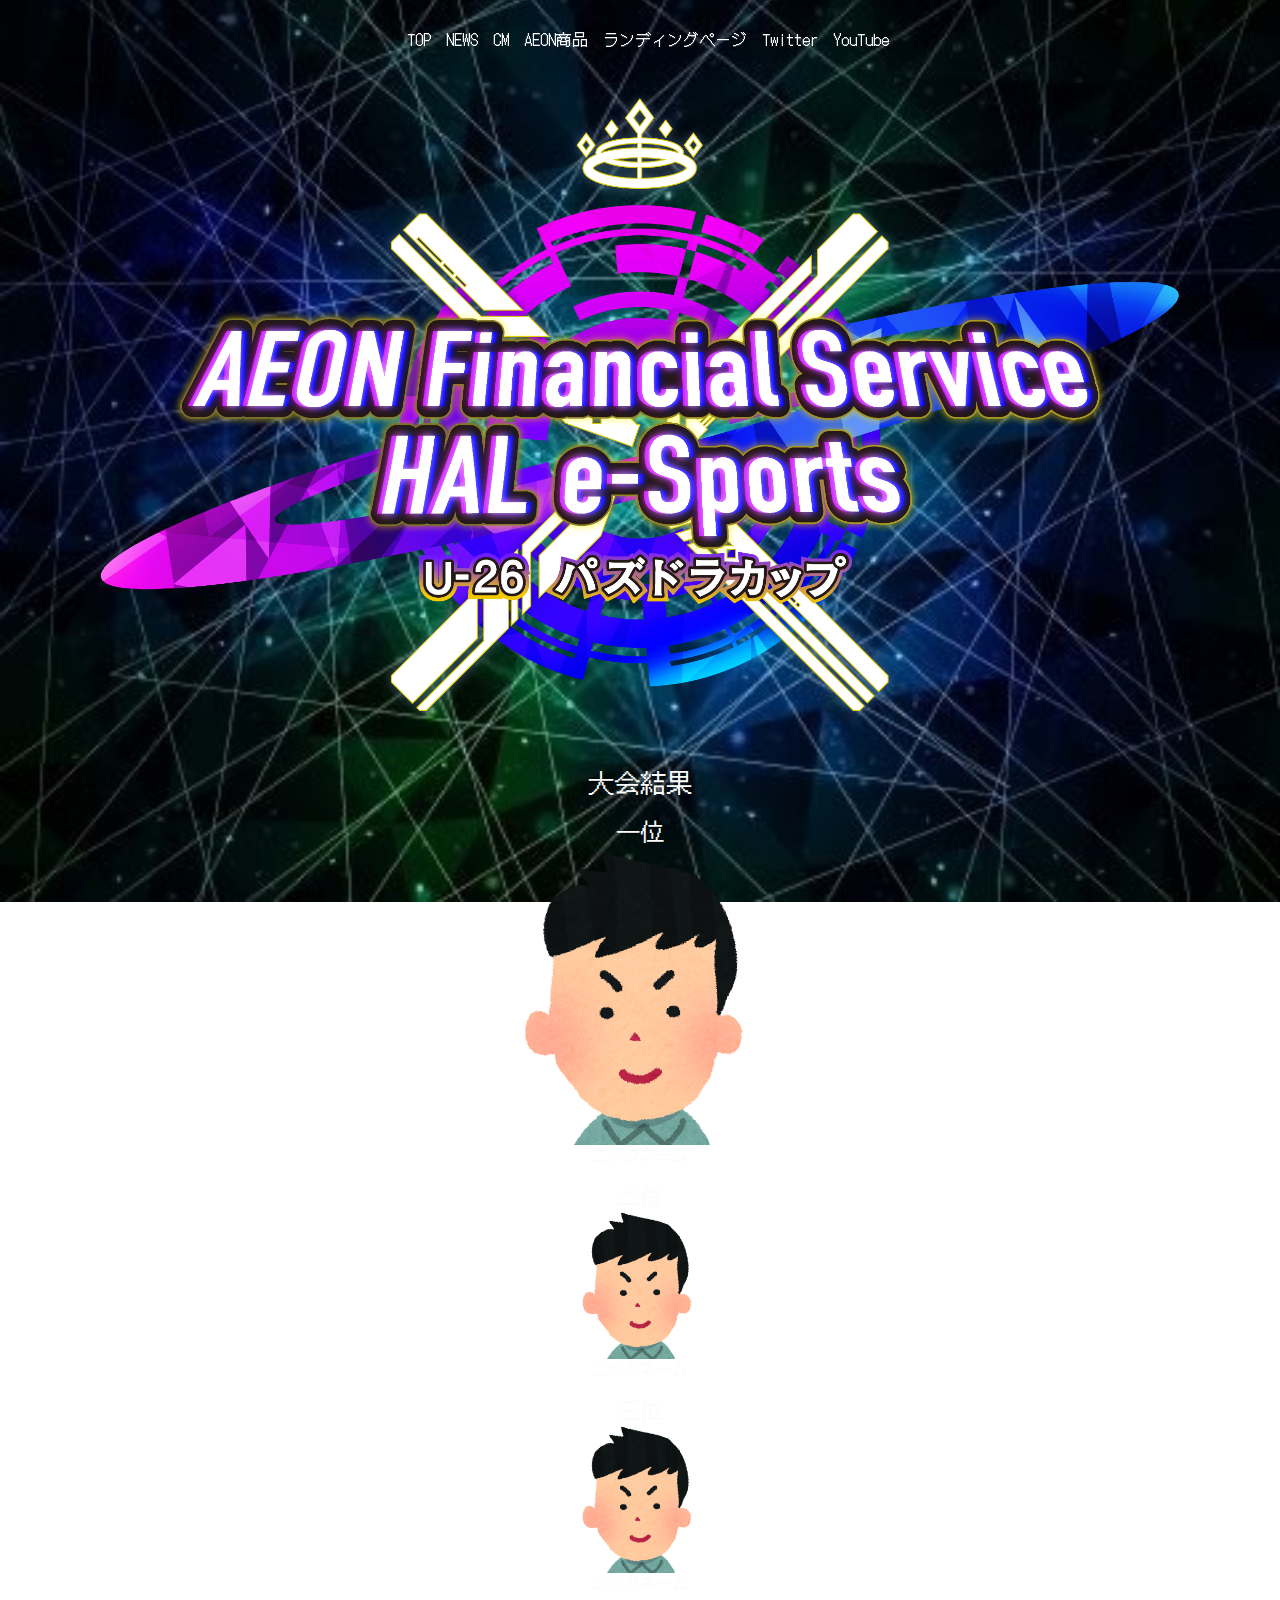
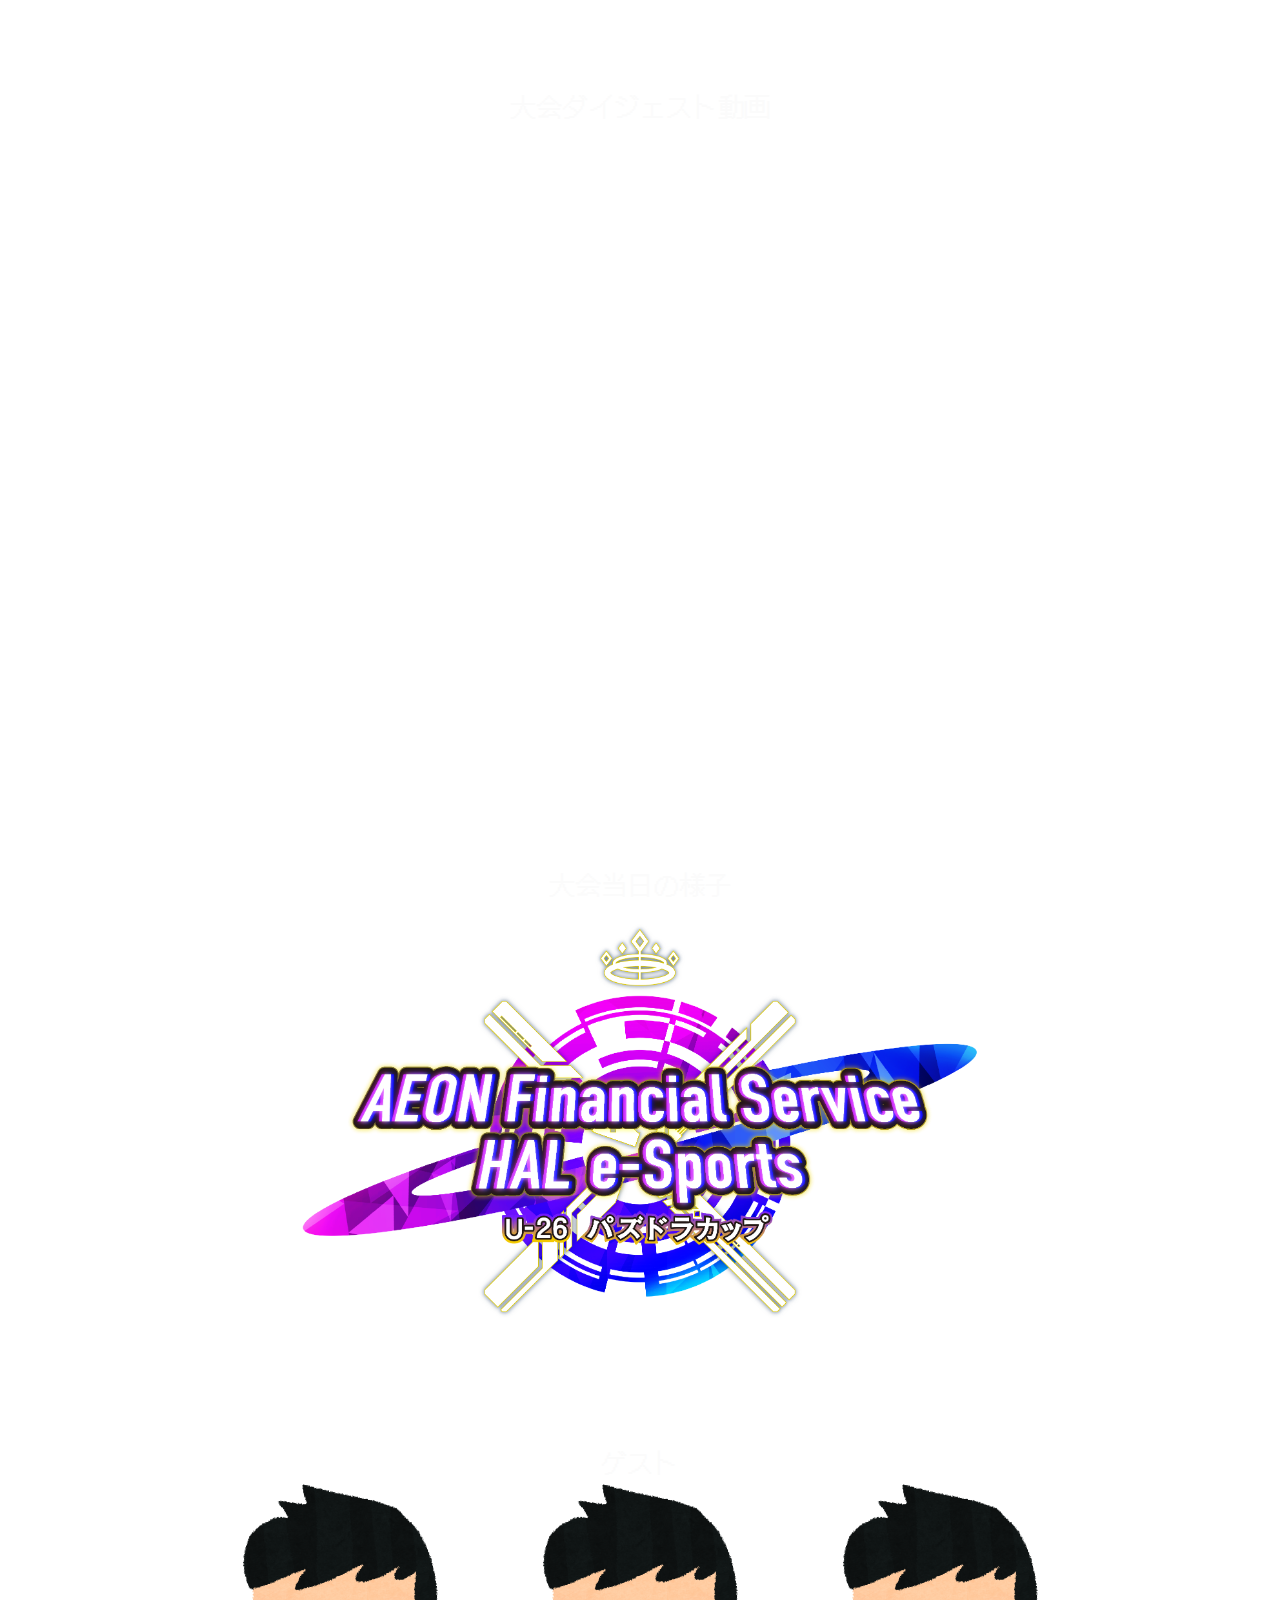
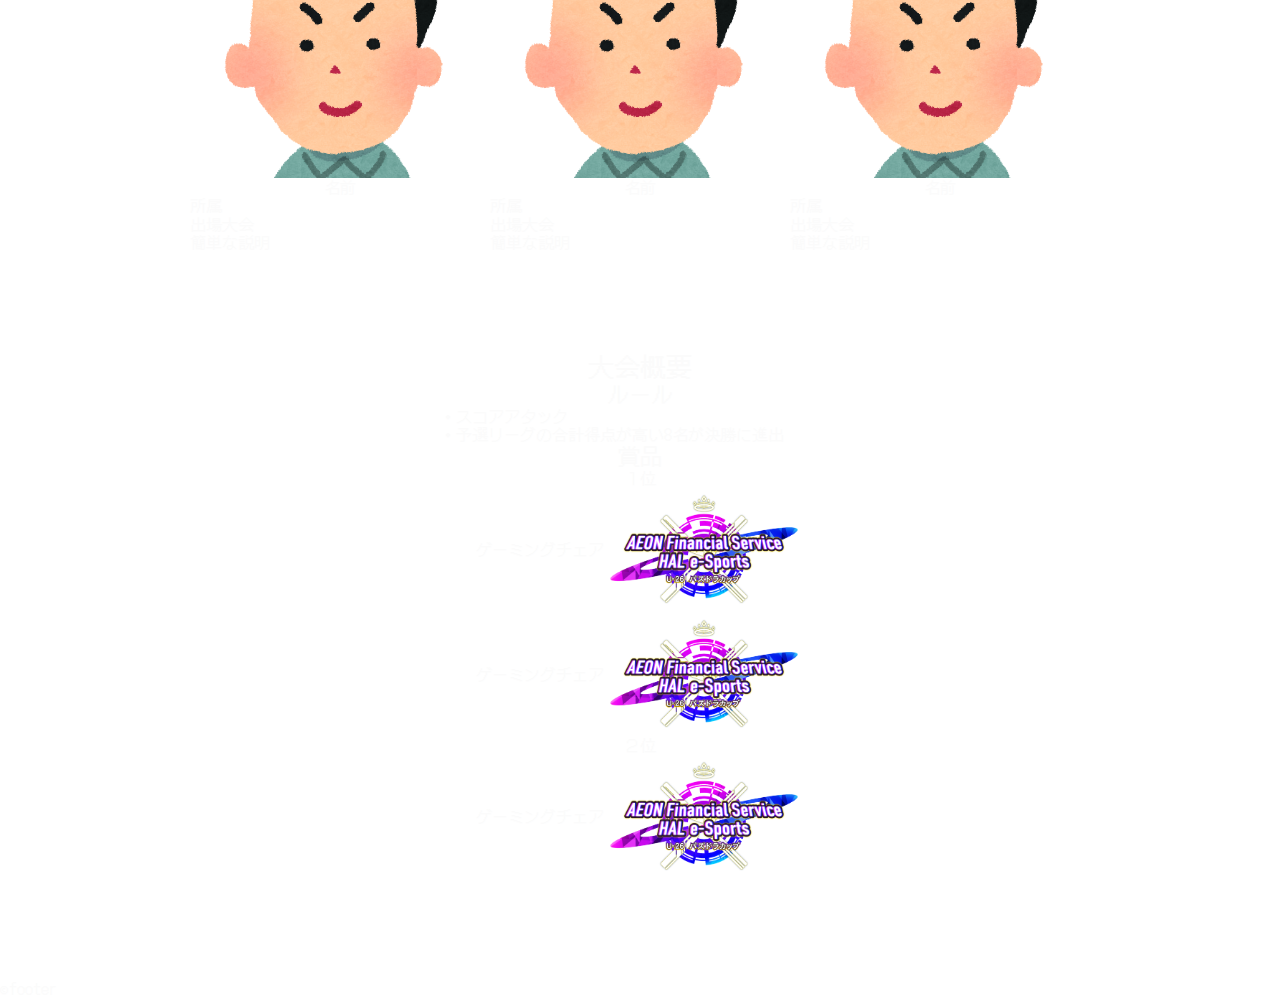
<file: prototypeHtml/index.html>
<!DOCTYPE html>
<html lang="ja">
<head>
    <meta charset="UTF-8">
    <meta http-equiv="X-UA-Compatible" content="IE=edge">
    <meta name="viewport" content="width=device-width, initial-scale=1.0 user-scalable=yes">
    <link rel="stylesheet" href="./css/destyle.css">
    <link rel="stylesheet" href="./css/style.css">
    <title>Aeon Financial Service U26 パズドラカップ</title>
</head>
<body>
    <div class="header">
        <nav class="nav_pc">
            <ul>
                <li><a href="./index.html">TOP</a></li>
                <li><a href="#">NEWS</a></li>
                <li><a href="./cm.html">CM</a></li>
                <li><a href="#">AEON商品</a></li>
                <li><a href="https://www.aeonfinancial.co.jp/esportsevent" target="_brank">ランディングページ</a></li>
                <li><a href="#">Twitter</a></li>
                <li><a href="#">YouTube</a></li>
            </ul>
        </nav>
    </div>
    <div class="content_wrap">
        <div class="main_visual">
            <h1><img src="./images/logo.png" alt="logo" class="logo_img"></h1>
        </div>
        <!---->
        <div class="kekka_wrap">
            <h1>大会結果</h1>
            <div class="kekka_1">
                <p class="rank1">一位</p>
                <img src="./images/youngman_25.png" alt="1位" class="kekkaimg_1">
                <p class="kekka_name">ニックネーム</p>
            </div>

            <div class="kekka_2">
                <p class="rank">二位</p>
                <img src="./images/youngman_25.png" alt="2位" class="kekkaimg">
                <p class="kekka_name">ニックネーム</p>
            </div>

            <div class="kekka_3">
                <p class="rank">三位</p>
                <img src="./images/youngman_25.png" alt="3位" class="kekkaimg">
                <p class="kekka_name">ニックネーム</p>
            </div>
        </div>
        <!---->
        <div class="digestmovie">
            <h1>大会ダイジェスト動画</h1>
            <div class="digestyoutube_wrap">
                <iframe width="560" height="315" 
                src="https://www.youtube.com/embed/Sq5QW3YqipM" 
                title="YouTube video player" 
                frameborder="0" 
                allow="accelerometer; autoplay; clipboard-write; 
                    encrypted-media; gyroscope; picture-in-picture" 
                allowfullscreen class="digestyoutube">
                </iframe>
            </div>
        </div>
        <!---->
        <div class="taikaipicture">
            <h1>大会当日の様子</h1>
            <img src="./images/logo.png" alt="Picture" class="touzitu_pic">
        </div>
        <!---->
        <div class="guest_wrap">
            <h1>ゲスト</h1>
            <div class="guest_flex">
                <div class="guest1">
                    <img src="./images/youngman_25.png" alt="guest1">
                    <p class="guest_name">名前</p>
                    <p class="guest_profile">所属<br>出場大会</p>
                    <p class="guest_syokai">簡単な説明</p>
                </div>
                <div class="guest2">
                    <img src="./images/youngman_25.png" alt="guest2">
                    <p class="guest_name">名前</p>
                    <p class="guest_profile">所属<br>出場大会</p>
                    <p class="guest_syokai">簡単な説明</p>
                </div>
                <div class="guest3">
                    <img src="./images/youngman_25.png" alt="guest3">
                    <p class="guest_name">名前</p>
                    <p class="guest_profile">所属<br>出場大会</p>
                    <p class="guest_syokai">簡単な説明</p>
                </div>
            </div>
        </div>
        <!---->
        <div class="gaiyou_wrap">
            <h1>大会概要</h1>
            <div class="gaiyou">
                <h2>ルール</h2>
                <p>・スコアアタック<br>・予選リーグの合計得点が高い8名が決勝に進出</p>
                <h2>賞品</h2>
                <h3>１位</h3>
                <div class="keihin_flex">
                    <p>ゲーミングチェア</p>
                    <img src="./images/logo.png" alt="keihin" class="keihin_img">
                </div>
                <div class="keihin_flex">
                    <p>ゲーミングチェア</p>
                    <img src="./images/logo.png" alt="keihin" class="keihin_img">
                </div>
                <h3>２位</h3>
                <div class="keihin_flex">
                    <p>ゲーミングチェア</p>
                    <img src="./images/logo.png" alt="keihin" class="keihin_img">
                </div>
            </div>
        </div>
        <!---->
    </div>
    <!---->
    <div class="footer">
        ©︎footer
    </div>
</body>
</html>
</file>
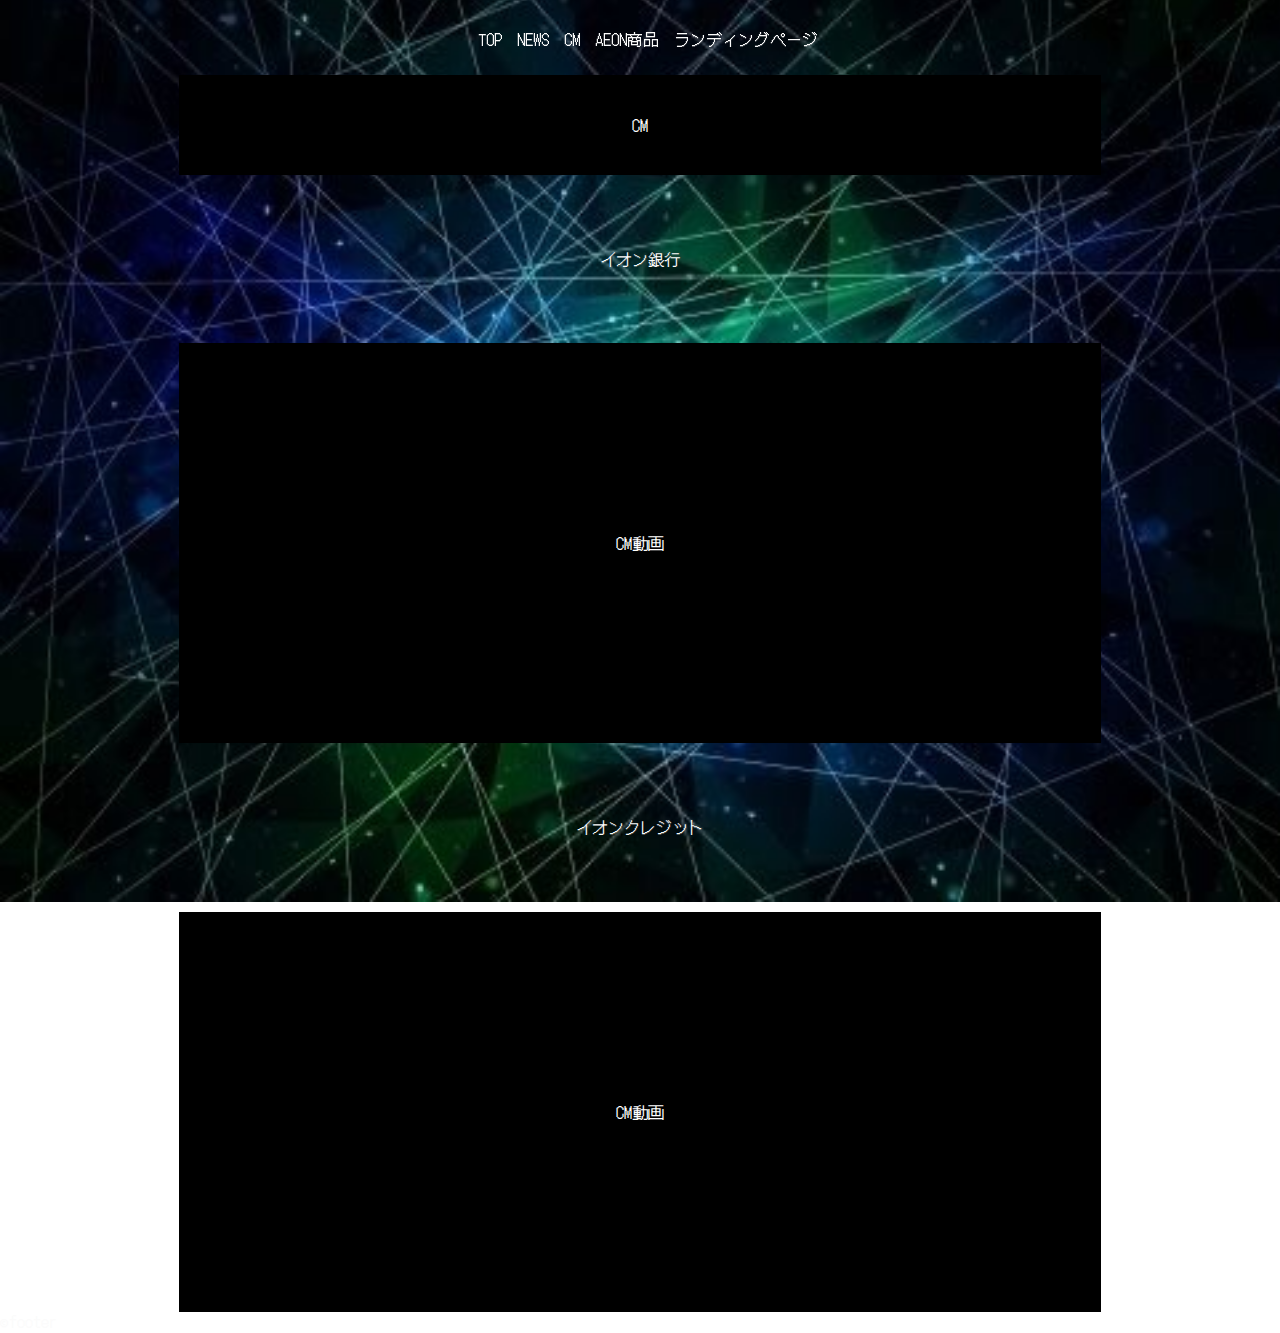
<file: prototypeHtml/cm.html>
<!DOCTYPE html>
<html lang="ja">
<head>
    <meta charset="UTF-8">
    <meta http-equiv="X-UA-Compatible" content="IE=edge">
    <meta name="viewport" content="width=device-width, initial-scale=1.0 user-scalable=yes">
    <link rel="stylesheet" href="./css/destyle.css">
    <link rel="stylesheet" href="./css/style.css">
    <link rel="stylesheet" href="./css/cmstyle.css">
    <title>Aeon Financial Service U26 パズドラカップ</title>
</head>
<body>
    <div class="header">
        <nav class="nav_pc">
            <ul>
                <li><a href="./index.html">TOP</a></li>
                <li><a href="#">NEWS</a></li>
                <li><a href="./cm.html">CM</a></li>
                <li><a href="#">AEON商品</a></li>
                <li><a href="https://www.aeonfinancial.co.jp/esportsevent" target="_brank">ランディングページ</a></li>
            </ul>
        </nav>
    </div>
    <div class="content_wrap">
        <div class="CM01">
            <h2>CM</h2>
        </div>
        <div class="movie">
            <h1 class="catch">イオン銀行</h1>
            <div class="CM02">
                <h2>CM動画</h2>
            </div>
            <h1 class="catch">イオンクレジット</h1>
            <div class="CM03">
                <h2>CM動画</h2>
            </div>
        </div>
    </div>
    <!---->
    <div class="footer">
        ©︎footer
    </div>
</body>
</html>
</file>
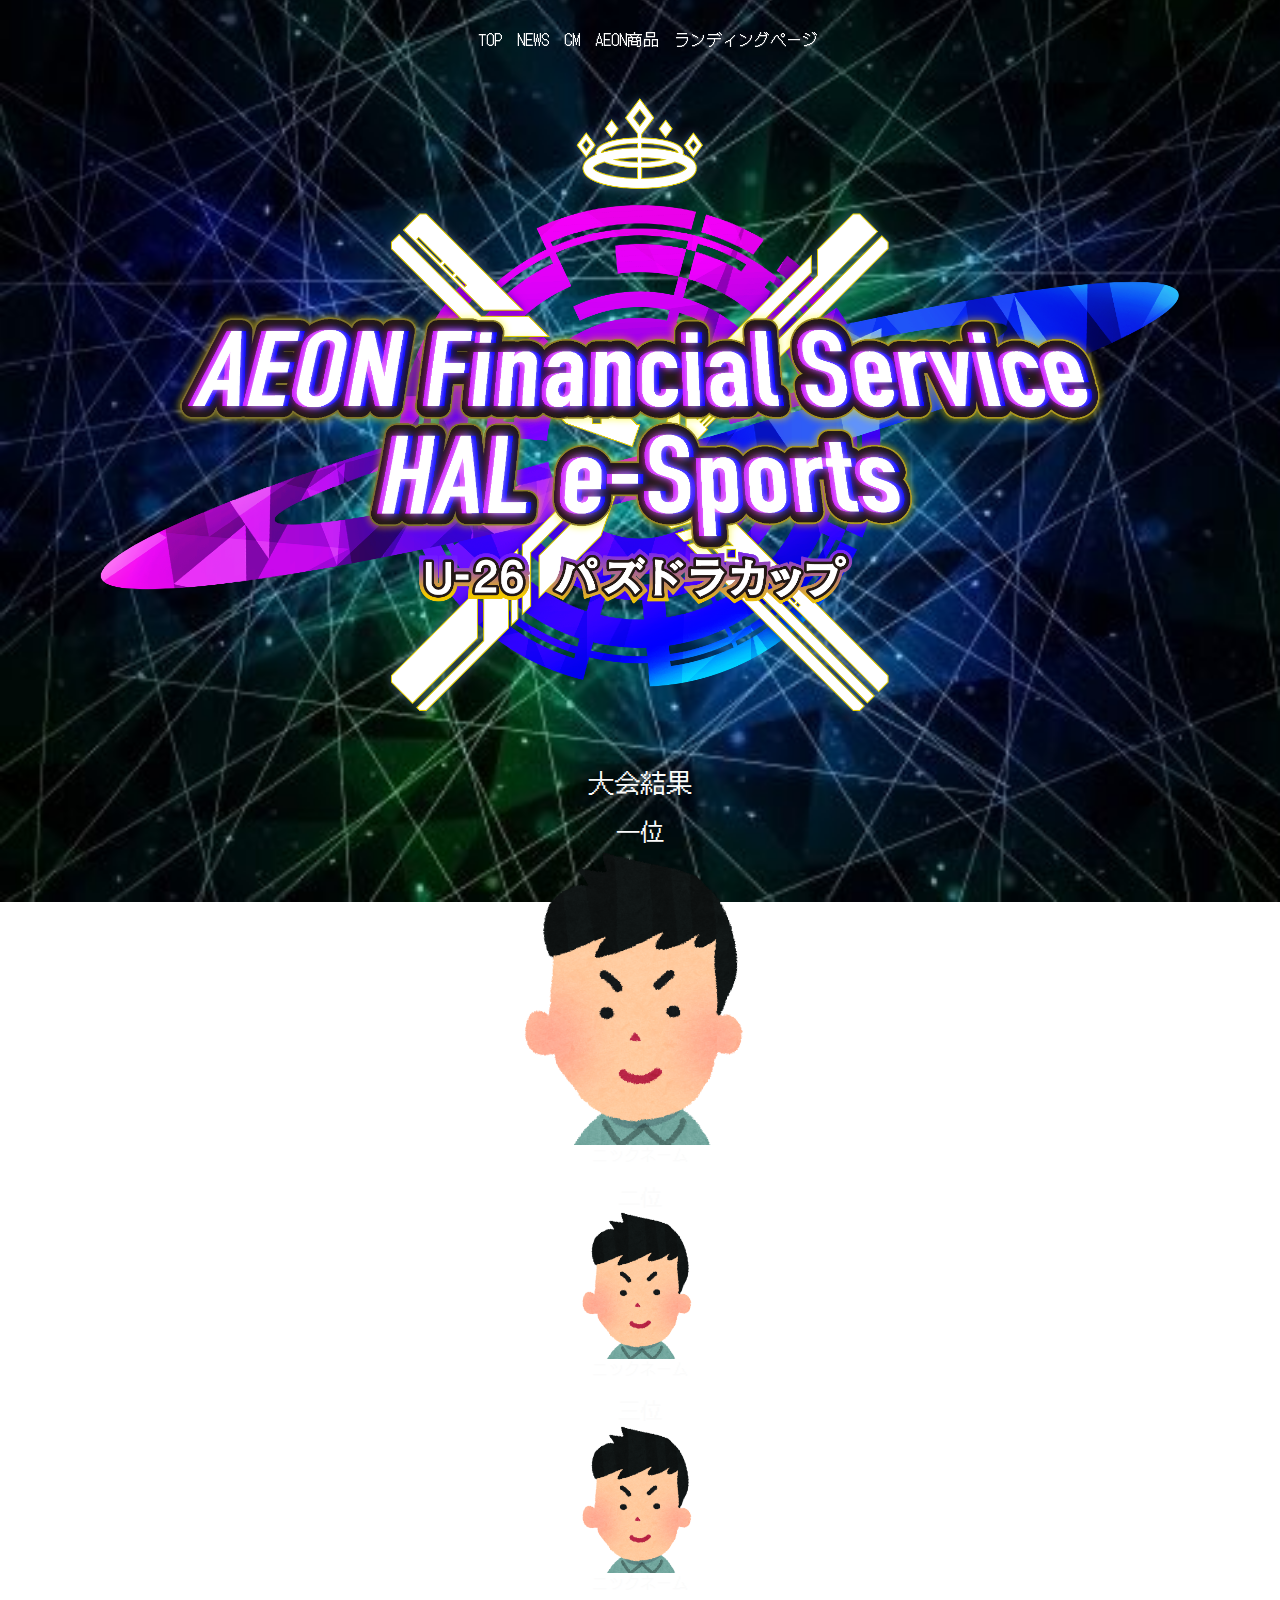
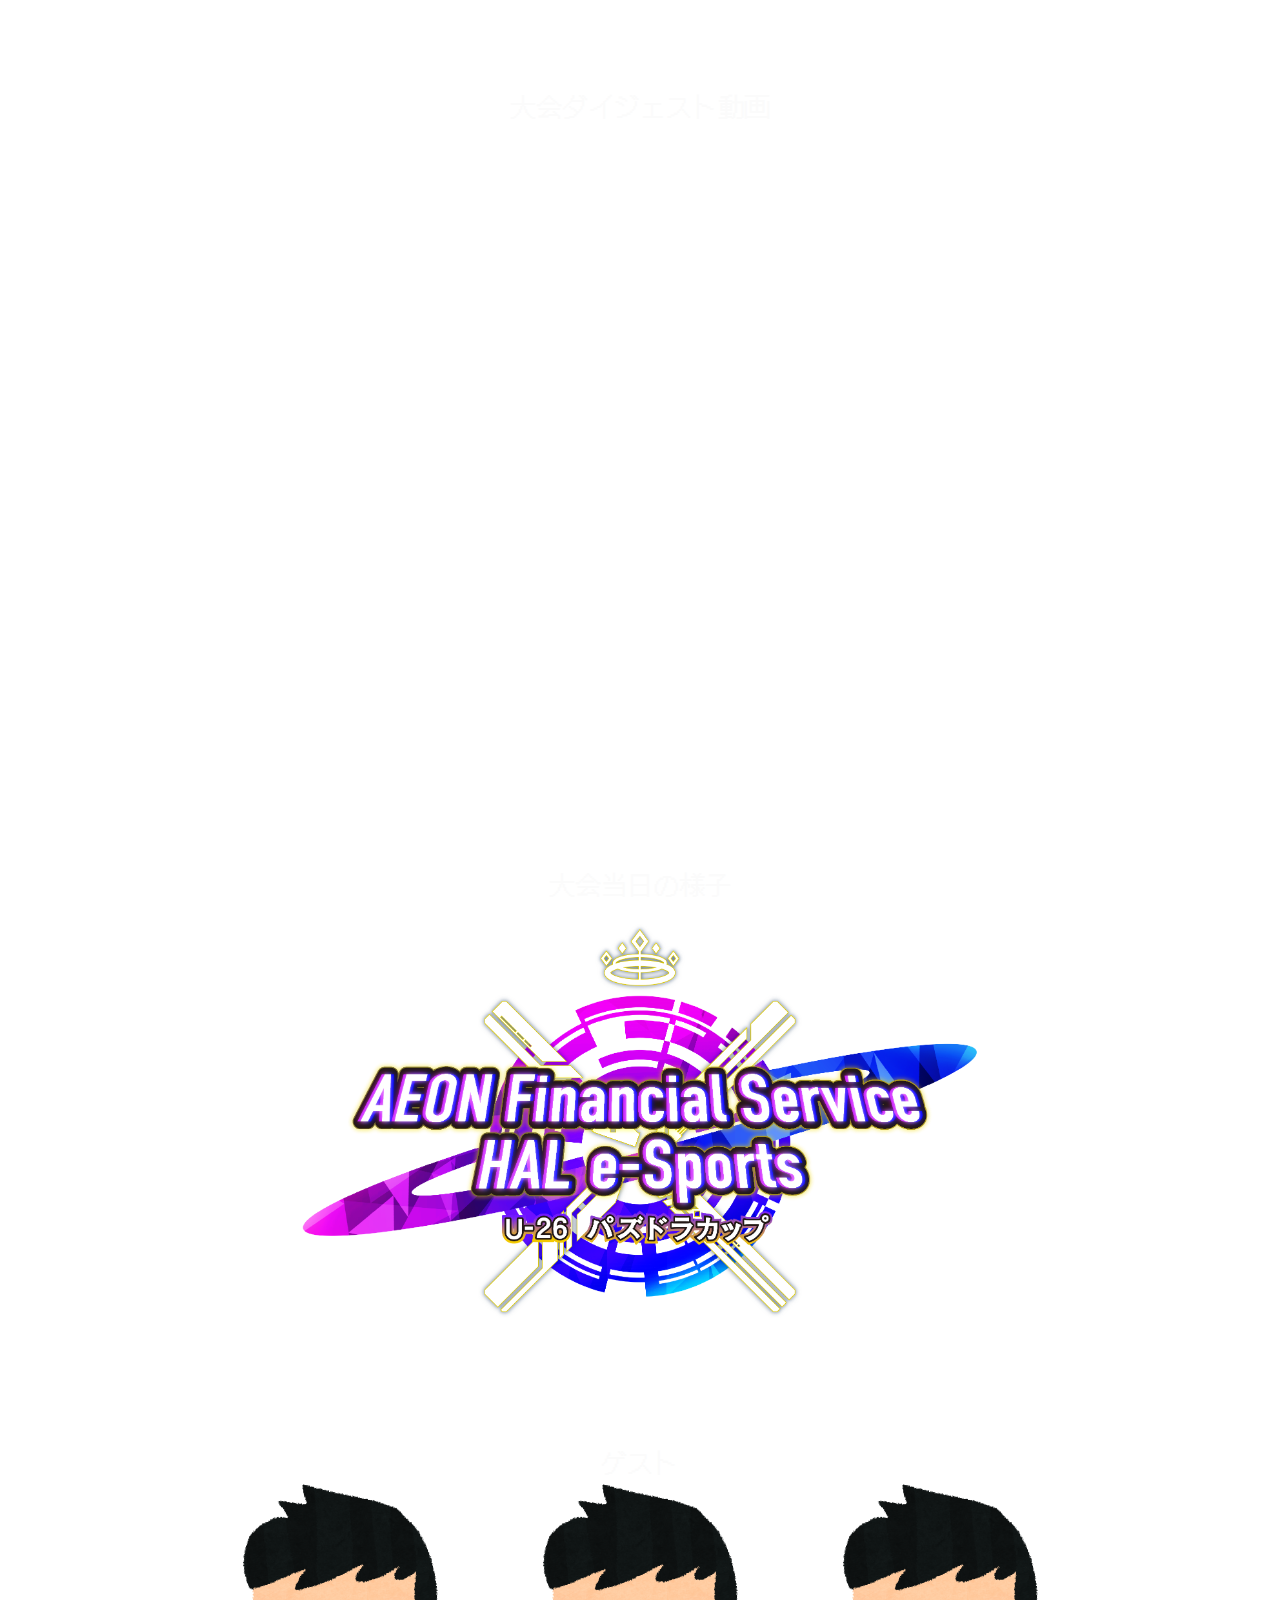
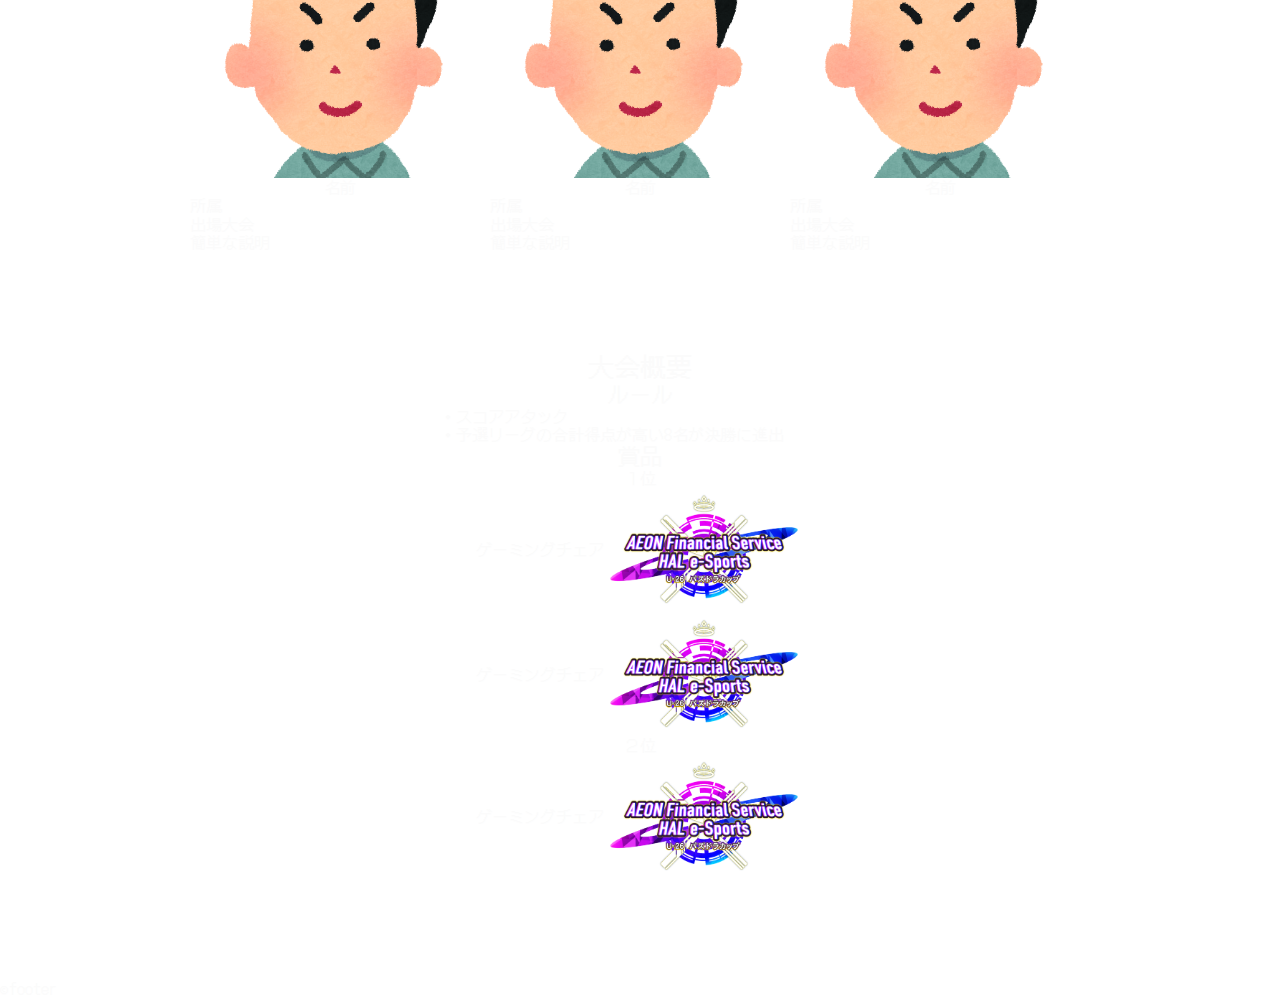
<file: prototypeHtml/news.html>
<!DOCTYPE html>
<html lang="ja">
<head>
    <meta charset="UTF-8">
    <meta http-equiv="X-UA-Compatible" content="IE=edge">
    <meta name="viewport" content="width=device-width, initial-scale=1.0 user-scalable=yes">
    <link rel="stylesheet" href="./css/destyle.css">
    <link rel="stylesheet" href="./css/style.css">
    <title>Aeon Financial Service U26 パズドラカップ</title>
</head>
<body>
    <div class="header">
        <nav class="nav_pc">
            <ul>
                <li><a href="./index.html">TOP</a></li>
                <li><a href="#">NEWS</a></li>
                <li><a href="./cm.html">CM</a></li>
                <li><a href="#">AEON商品</a></li>
                <li><a href="https://www.aeonfinancial.co.jp/esportsevent" target="_brank">ランディングページ</a></li>
            </ul>
        </nav>
    </div>
    <div class="content_wrap">
        <div class="main_visual">
            <h1><img src="./images/logo.png" alt="logo" class="logo_img"></h1>
        </div>
        <!---->
        <div class="kekka_wrap">
            <h1>大会結果</h1>
            <div class="kekka_1">
                <p class="rank1">一位</p>
                <img src="./images/youngman_25.png" alt="1位" class="kekkaimg_1">
                <p class="kekka_name">ニックネーム</p>
            </div>

            <div class="kekka_2">
                <p class="rank">二位</p>
                <img src="./images/youngman_25.png" alt="2位" class="kekkaimg">
                <p class="kekka_name">ニックネーム</p>
            </div>

            <div class="kekka_3">
                <p class="rank">三位</p>
                <img src="./images/youngman_25.png" alt="3位" class="kekkaimg">
                <p class="kekka_name">ニックネーム</p>
            </div>
        </div>
        <!---->
        <div class="digestmovie">
            <h1>大会ダイジェスト動画</h1>
            <div class="digestyoutube_wrap">
                <iframe width="560" height="315" 
                src="https://www.youtube.com/embed/Sq5QW3YqipM" 
                title="YouTube video player" 
                frameborder="0" 
                allow="accelerometer; autoplay; clipboard-write; 
                    encrypted-media; gyroscope; picture-in-picture" 
                allowfullscreen class="digestyoutube">
                </iframe>
            </div>
        </div>
        <!---->
        <div class="taikaipicture">
            <h1>大会当日の様子</h1>
            <img src="./images/logo.png" alt="Picture" class="touzitu_pic">
        </div>
        <!---->
        <div class="guest_wrap">
            <h1>ゲスト</h1>
            <div class="guest_flex">
                <div class="guest1">
                    <img src="./images/youngman_25.png" alt="guest1">
                    <p class="guest_name">名前</p>
                    <p class="guest_profile">所属<br>出場大会</p>
                    <p class="guest_syokai">簡単な説明</p>
                </div>
                <div class="guest2">
                    <img src="./images/youngman_25.png" alt="guest2">
                    <p class="guest_name">名前</p>
                    <p class="guest_profile">所属<br>出場大会</p>
                    <p class="guest_syokai">簡単な説明</p>
                </div>
                <div class="guest3">
                    <img src="./images/youngman_25.png" alt="guest3">
                    <p class="guest_name">名前</p>
                    <p class="guest_profile">所属<br>出場大会</p>
                    <p class="guest_syokai">簡単な説明</p>
                </div>
            </div>
        </div>
        <!---->
        <div class="gaiyou_wrap">
            <h1>大会概要</h1>
            <div class="gaiyou">
                <h2>ルール</h2>
                <p>・スコアアタック<br>・予選リーグの合計得点が高い8名が決勝に進出</p>
                <h2>賞品</h2>
                <h3>１位</h3>
                <div class="keihin_flex">
                    <p>ゲーミングチェア</p>
                    <img src="./images/logo.png" alt="keihin" class="keihin_img">
                </div>
                <div class="keihin_flex">
                    <p>ゲーミングチェア</p>
                    <img src="./images/logo.png" alt="keihin" class="keihin_img">
                </div>
                <h3>２位</h3>
                <div class="keihin_flex">
                    <p>ゲーミングチェア</p>
                    <img src="./images/logo.png" alt="keihin" class="keihin_img">
                </div>
            </div>
        </div>
        <!---->
    </div>
    <!---->
    <div class="footer">
        ©︎footer
    </div>
</body>
</html>
</file>
<file: prototypeHtml/css/style.css>
@charset "UTF-8";
@import url("https://fonts.googleapis.com/css2?family=DotGothic16&display=swap");
body {
  background-image: url(../images/backgroundtest.jpg);
  background-repeat: no-repeat;
  background-attachment: fixed;
  background-position: center;
  background-size: cover;
  font-family: 'DotGothic16', sans-serif;
  color: #fbfbfb;
}

/*ヘッダー / グローバルナビゲーション*/
.header {
  width: 100%;
  padding: 30px 4% 10px;
  /*background-color: #fff;*/
  position: fixed;
  top: 0;
  display: -webkit-box;
  display: -ms-flexbox;
  display: flex;
  -webkit-box-align: center;
      -ms-flex-align: center;
          align-items: center;
  z-index: 99;
}

.header ul {
  list-style: none;
  margin: 0;
  display: -webkit-box;
  display: -ms-flexbox;
  display: flex;
}

.header li {
  margin: 0 0 0 15px;
  font-size: 16px;
}

.header nav {
  margin: 0 auto;
}

/*コンテンツ全般*/
.content_wrap {
  width: 90%;
  margin: 0 auto;
  /*メインビジュアル*/
  /*大会結果*/
  /*ダイジェスト*/
  /*大会当日の様子*/
  /*ゲスト*/
  /*概要*/
  /*tablet
    @media (max-width: 768px) {
        .guest_wrap{
            .guest1, .guest2, .guest3{
                width: 150px;
            }
            img{
                width: 150px;
            }
        }
    }*/
  /*smartphone*/
  /*375*/
}

.content_wrap .main_visual .logo_img {
  margin-top: 50px;
  width: 100%;
  height: auto;
}

.content_wrap .kekka_wrap {
  width: 100%;
  padding-bottom: 100px;
  margin: 0 auto;
}

.content_wrap .kekka_wrap h1 {
  text-align: center;
  font-size: 26px;
}

.content_wrap .kekka_wrap .kekka_1 {
  width: 300px;
  margin: 0 auto;
}

.content_wrap .kekka_wrap .kekka_2, .content_wrap .kekka_wrap .kekka_3 {
  width: 150px;
  margin: 0 auto;
}

.content_wrap .kekka_wrap .rank, .content_wrap .kekka_wrap .rank1 {
  margin-top: 20px;
  text-align: center;
  font-size: 22px;
}

.content_wrap .kekka_wrap .rank1 {
  font-size: 24px;
}

.content_wrap .kekka_wrap .kekkaimg_1 {
  width: 300px;
  height: auto;
  -webkit-box-align: center;
      -ms-flex-align: center;
          align-items: center;
  margin: 0 auto;
}

.content_wrap .kekka_wrap .kekkaimg {
  width: 150px;
  height: auto;
  -webkit-box-align: center;
      -ms-flex-align: center;
          align-items: center;
  margin: 0 auto;
}

.content_wrap .kekka_wrap .kekka_name {
  text-align: center;
}

.content_wrap .digestmovie {
  width: 100%;
  margin: 0 auto;
  padding-bottom: 100px;
}

.content_wrap .digestmovie h1 {
  text-align: center;
  font-size: 26px;
}

.content_wrap .digestmovie .digestyoutube_wrap {
  margin: 0 auto;
  position: relative;
  width: 100%;
  padding-top: 56.25%;
}

.content_wrap .digestmovie .digestyoutube_wrap iframe {
  position: absolute;
  top: 0;
  right: 0;
  width: 100%;
  height: 100%;
}

.content_wrap .taikaipicture {
  margin: 0 auto;
  padding-bottom: 100px;
  width: 45em;
}

.content_wrap .taikaipicture h1 {
  text-align: center;
  font-size: 26px;
}

.content_wrap .taikaipicture .touzitu_pic {
  width: 45em;
  height: auto;
  margin: 0 auto;
}

.content_wrap .guest_wrap {
  width: 100%;
  margin: 0 auto;
  padding-bottom: 100px;
}

.content_wrap .guest_wrap .guest_flex {
  display: -webkit-box;
  display: -ms-flexbox;
  display: flex;
  -webkit-box-pack: center;
      -ms-flex-pack: center;
          justify-content: center;
  -webkit-box-orient: vertical;
  -webkit-box-direction: normal;
      -ms-flex-direction: wrap;
          flex-direction: wrap;
  -webkit-box-align: center;
      -ms-flex-align: center;
          align-items: center;
}

.content_wrap .guest_wrap h1 {
  text-align: center;
  font-size: 26px;
}

.content_wrap .guest_wrap h2 {
  text-align: center;
  font-size: 22px;
}

.content_wrap .guest_wrap .guest1, .content_wrap .guest_wrap .guest2, .content_wrap .guest_wrap .guest3 {
  width: 300px;
}

.content_wrap .guest_wrap img {
  width: 300px;
  height: auto;
  margin: 0 auto;
}

.content_wrap .guest_wrap .guest_name {
  text-align: center;
}

.content_wrap .gaiyou_wrap {
  width: 100%;
  margin: 0 auto;
  padding-bottom: 100px;
}

.content_wrap .gaiyou_wrap h1 {
  text-align: center;
  font-size: 26px;
}

.content_wrap .gaiyou_wrap h2 {
  text-align: center;
  font-size: 22px;
}

.content_wrap .gaiyou_wrap h3 {
  text-align: center;
}

.content_wrap .gaiyou_wrap .gaiyou {
  width: 400px;
  margin: 0 auto;
}

.content_wrap .gaiyou_wrap .keihin_flex {
  display: -webkit-box;
  display: -ms-flexbox;
  display: flex;
  -webkit-box-pack: center;
      -ms-flex-pack: center;
          justify-content: center;
  -webkit-box-orient: vertical;
  -webkit-box-direction: normal;
      -ms-flex-direction: wrap;
          flex-direction: wrap;
  -webkit-box-align: center;
      -ms-flex-align: center;
          align-items: center;
  font-size: 16px;
}

.content_wrap .gaiyou_wrap .keihin_img {
  width: 200px;
}

@media (max-width: 768px) {
  .content_wrap {
    /*メインビジュアル*/
    /*大会当日の様子*/
    /*ゲスト*/
    /*概要*/
  }
  .content_wrap .main_visual .logo_img {
    margin-top: 100px;
    width: 300px;
    height: auto;
  }
  .content_wrap .taikaipicture {
    margin: 0 auto;
    padding-bottom: 100px;
    width: 350px;
  }
  .content_wrap .taikaipicture h1 {
    text-align: center;
    font-size: 26px;
  }
  .content_wrap .taikaipicture .touzitu_pic {
    width: 300px;
    height: auto;
    margin: 0 auto;
  }
  .content_wrap .guest_wrap .guest_flex {
    display: inline;
    -webkit-box-pack: center;
        -ms-flex-pack: center;
            justify-content: center;
    -webkit-box-orient: horizontal;
    -webkit-box-direction: normal;
        -ms-flex-direction: row;
            flex-direction: row;
    -webkit-box-align: center;
        -ms-flex-align: center;
            align-items: center;
    margin: 0 auto;
  }
  .content_wrap .guest_wrap .guest1, .content_wrap .guest_wrap .guest2, .content_wrap .guest_wrap .guest3 {
    width: 300px;
  }
  .content_wrap .guest_wrap img {
    width: 300px;
  }
  .content_wrap .gaiyou_wrap {
    width: 300px;
  }
  .content_wrap .gaiyou_wrap .gaiyou {
    width: 300px;
  }
  .content_wrap .gaiyou_wrap .keihin_flex {
    display: -webkit-box;
    display: -ms-flexbox;
    display: flex;
    -webkit-box-pack: center;
        -ms-flex-pack: center;
            justify-content: center;
    -webkit-box-orient: vertical;
    -webkit-box-direction: normal;
        -ms-flex-direction: wrap;
            flex-direction: wrap;
    -webkit-box-align: center;
        -ms-flex-align: center;
            align-items: center;
    font-size: 16px;
  }
  .content_wrap .gaiyou_wrap .keihin_img {
    width: 150px;
  }
}
/*# sourceMappingURL=style.css.map */
</file>
<file: prototypeHtml/css/cmstyle.css>
@charset "UTF-8";


.catch {
    text-align: center;
    margin: 75px 50px;
}

.CM01 {
  margin-top: 75px;
  margin-right:auto;
  margin-left:auto;
  text-align:center;
  line-height: 100px;
  width:80%;
  height:100px;
  color:#fff;
  background-color:#000
}
.CM02 {
    margin-top: 75px;
    margin-right:auto;
    margin-left:auto;
    text-align:center;
    line-height: 400px;
    width:80%;
    height:400px;
    color:#fff;
    background-color:#000
}

.CM03 {
    margin-top: 75px;
    margin-right:auto;
    margin-left:auto;
    text-align:center;
    line-height:400px;
    width:80%;
    height:400px;
    color:#fff;
    background-color:#000
}
</file>
<file: prototypeHtml/css/destyle.css>
/*! destyle.css v2.0.2 | MIT License | https://github.com/nicolas-cusan/destyle.css */

/* Reset box-model and set borders */
/* ============================================ */

*,
::before,
::after {
  box-sizing: border-box;
  border-style: solid;
  border-width: 0;
}

/* Document */
/* ============================================ */

/**
 * 1. Correct the line height in all browsers.
 * 2. Prevent adjustments of font size after orientation changes in iOS.
 * 3. Remove gray overlay on links for iOS.
 */

html {
  line-height: 1.15; /* 1 */
  -webkit-text-size-adjust: 100%; /* 2 */
  -webkit-tap-highlight-color: transparent; /* 3*/
}

/* Sections */
/* ============================================ */

/**
 * Remove the margin in all browsers.
 */

body {
  margin: 0;
}

/**
 * Render the `main` element consistently in IE.
 */

main {
  display: block;
}

/* Vertical rhythm */
/* ============================================ */

p,
table,
blockquote,
address,
pre,
iframe,
form,
figure,
dl {
  margin: 0;
}

/* Headings */
/* ============================================ */

h1,
h2,
h3,
h4,
h5,
h6 {
  font-size: inherit;
  line-height: inherit;
  font-weight: inherit;
  margin: 0;
}

/* Lists (enumeration) */
/* ============================================ */

ul,
ol {
  margin: 0;
  padding: 0;
  list-style: none;
}

/* Lists (definition) */
/* ============================================ */

dt {
  font-weight: bold;
}

dd {
  margin-left: 0;
}

/* Grouping content */
/* ============================================ */

/**
 * 1. Add the correct box sizing in Firefox.
 * 2. Show the overflow in Edge and IE.
 */

hr {
  box-sizing: content-box; /* 1 */
  height: 0; /* 1 */
  overflow: visible; /* 2 */
  border-top-width: 1px;
  margin: 0;
  clear: both;
  color: inherit;
}

/**
 * 1. Correct the inheritance and scaling of font size in all browsers.
 * 2. Correct the odd `em` font sizing in all browsers.
 */

pre {
  font-family: monospace, monospace; /* 1 */
  font-size: inherit; /* 2 */
}

address {
  font-style: inherit;
}

/* Text-level semantics */
/* ============================================ */

/**
 * Remove the gray background on active links in IE 10.
 */

a {
  background-color: transparent;
  text-decoration: none;
  color: inherit;
}

/**
 * 1. Remove the bottom border in Chrome 57-
 * 2. Add the correct text decoration in Chrome, Edge, IE, Opera, and Safari.
 */

abbr[title] {
  text-decoration: underline; /* 2 */
  text-decoration: underline dotted; /* 2 */
}

/**
 * Add the correct font weight in Chrome, Edge, and Safari.
 */

b,
strong {
  font-weight: bolder;
}

/**
 * 1. Correct the inheritance and scaling of font size in all browsers.
 * 2. Correct the odd `em` font sizing in all browsers.
 */

code,
kbd,
samp {
  font-family: monospace, monospace; /* 1 */
  font-size: inherit; /* 2 */
}

/**
 * Add the correct font size in all browsers.
 */

small {
  font-size: 80%;
}

/**
 * Prevent `sub` and `sup` elements from affecting the line height in
 * all browsers.
 */

sub,
sup {
  font-size: 75%;
  line-height: 0;
  position: relative;
  vertical-align: baseline;
}

sub {
  bottom: -0.25em;
}

sup {
  top: -0.5em;
}

/* Embedded content */
/* ============================================ */

/**
 * Prevent vertical alignment issues.
 */

img,
embed,
object,
iframe {
  vertical-align: bottom;
}

/* Forms */
/* ============================================ */

/**
 * Reset form fields to make them styleable
 */

button,
input,
optgroup,
select,
textarea {
  -webkit-appearance: none;
  appearance: none;
  vertical-align: middle;
  color: inherit;
  font: inherit;
  background: transparent;
  padding: 0;
  margin: 0;
  outline: 0;
  border-radius: 0;
  text-align: inherit;
}

/**
 * Reset radio and checkbox appearance to preserve their look in iOS.
 */

[type="checkbox"] {
  -webkit-appearance: checkbox;
  appearance: checkbox;
}

[type="radio"] {
  -webkit-appearance: radio;
  appearance: radio;
}

/**
 * Show the overflow in IE.
 * 1. Show the overflow in Edge.
 */

button,
input {
  /* 1 */
  overflow: visible;
}

/**
 * Remove the inheritance of text transform in Edge, Firefox, and IE.
 * 1. Remove the inheritance of text transform in Firefox.
 */

button,
select {
  /* 1 */
  text-transform: none;
}

/**
 * Correct the inability to style clickable types in iOS and Safari.
 */

button,
[type="button"],
[type="reset"],
[type="submit"] {
  cursor: pointer;
  -webkit-appearance: none;
  appearance: none;
}

button[disabled],
[type="button"][disabled],
[type="reset"][disabled],
[type="submit"][disabled] {
  cursor: default;
}

/**
 * Remove the inner border and padding in Firefox.
 */

button::-moz-focus-inner,
[type="button"]::-moz-focus-inner,
[type="reset"]::-moz-focus-inner,
[type="submit"]::-moz-focus-inner {
  border-style: none;
  padding: 0;
}

/**
 * Restore the focus styles unset by the previous rule.
 */

button:-moz-focusring,
[type="button"]:-moz-focusring,
[type="reset"]:-moz-focusring,
[type="submit"]:-moz-focusring {
  outline: 1px dotted ButtonText;
}

/**
 * Remove arrow in IE10 & IE11
 */

select::-ms-expand {
  display: none;
}

/**
 * Remove padding
 */

option {
  padding: 0;
}

/**
 * Reset to invisible
 */

fieldset {
  margin: 0;
  padding: 0;
  min-width: 0;
}

/**
 * 1. Correct the text wrapping in Edge and IE.
 * 2. Correct the color inheritance from `fieldset` elements in IE.
 * 3. Remove the padding so developers are not caught out when they zero out
 *    `fieldset` elements in all browsers.
 */

legend {
  color: inherit; /* 2 */
  display: table; /* 1 */
  max-width: 100%; /* 1 */
  padding: 0; /* 3 */
  white-space: normal; /* 1 */
}

/**
 * Add the correct vertical alignment in Chrome, Firefox, and Opera.
 */

progress {
  vertical-align: baseline;
}

/**
 * Remove the default vertical scrollbar in IE 10+.
 */

textarea {
  overflow: auto;
}

/**
 * Correct the cursor style of increment and decrement buttons in Chrome.
 */

[type="number"]::-webkit-inner-spin-button,
[type="number"]::-webkit-outer-spin-button {
  height: auto;
}

/**
 * 1. Correct the outline style in Safari.
 */

[type="search"] {
  outline-offset: -2px; /* 1 */
}

/**
 * Remove the inner padding in Chrome and Safari on macOS.
 */

[type="search"]::-webkit-search-decoration {
  -webkit-appearance: none;
}

/**
 * 1. Correct the inability to style clickable types in iOS and Safari.
 * 2. Change font properties to `inherit` in Safari.
 */

::-webkit-file-upload-button {
  -webkit-appearance: button; /* 1 */
  font: inherit; /* 2 */
}

/**
 * Clickable labels
 */

label[for] {
  cursor: pointer;
}

/* Interactive */
/* ============================================ */

/*
 * Add the correct display in Edge, IE 10+, and Firefox.
 */

details {
  display: block;
}

/*
 * Add the correct display in all browsers.
 */

summary {
  display: list-item;
}

/*
 * Remove outline for editable content.
 */

[contenteditable] {
  outline: none;
}

/* Table */
/* ============================================ */

table {
  border-collapse: collapse;
  border-spacing: 0;
}

caption {
  text-align: left;
}

td,
th {
  vertical-align: top;
  padding: 0;
}

th {
  text-align: left;
  font-weight: bold;
}

/* Misc */
/* ============================================ */

/**
 * Add the correct display in IE 10+.
 */

template {
  display: none;
}

/**
 * Add the correct display in IE 10.
 */

[hidden] {
  display: none;
}
</file>
